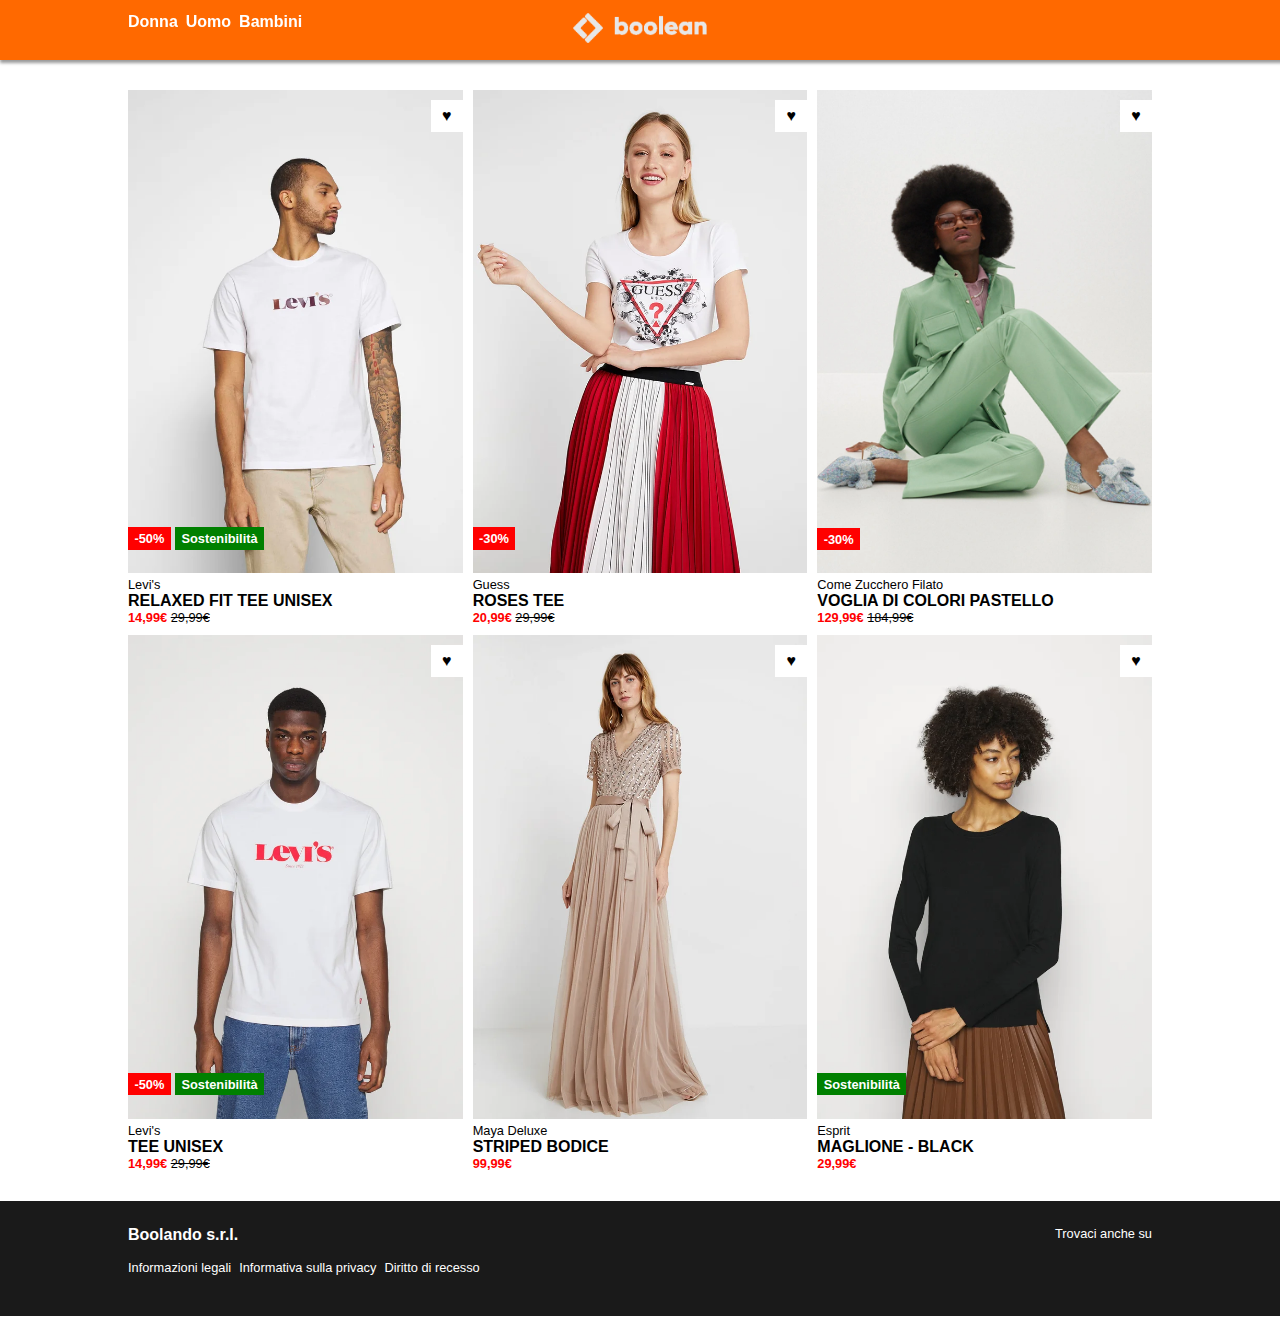
<file: index.html>
<!DOCTYPE html>
<html lang="en">
<head>
    <meta charset="UTF-8">
    <meta http-equiv="X-UA-Compatible" content="IE=edge">
    <meta name="viewport" content="width=device-width, initial-scale=1.0">
    <title>Boolando</title>
    <!-- *Custom Style -->
    <link rel="stylesheet" href="css/style.css">
    <!-- *Font -->
    <link rel="stylesheet" href="https://cdnjs.cloudflare.com/ajax/libs/font-awesome/6.3.0/css/all.min.css" integrity="sha512-SzlrxWUlpfuzQ+pcUCosxcglQRNAq/DZjVsC0lE40xsADsfeQoEypE+enwcOiGjk/bSuGGKHEyjSoQ1zVisanQ==" crossorigin="anonymous" referrerpolicy="no-referrer" />
</head>
<body>
    <!-- !HEADING -->
    <header>
        <div class="side container">
            <div class="section">
                <ul>
                    <li><a href=""><h2 class="font-medium">Donna</h2></a></li>
                    <li><a href=""><h2 class="font-medium">Uomo</h2></a></li>
                    <li><a href=""><h2 class="font-medium">Bambini</h2></a></li>
                </ul>
            </div>
            <div class="logo">
                <img src="img/boolean-logo.png" alt="">
            </div>
            <div class="profile">
                <ul>
                    <li><a href=""><i class="fa-regular fa-user"></i></a></li>
                    <li><a href=""><i class="fa-regular fa-heart"></i></a></li>
                    <li><a href=""><i class="fa-solid fa-bag-shopping"></i></a></li>
                </ul>
            </div>
        </div>
    </header>
    <!-- !HEADING -->

    <!-- !MAIN -->
    <main>
        <div class="container">
            <div class="card">
                <div class="overlay">
                    <img class="display" src="img/1.webp" alt="">
                    <img class="hover" src="img/1b.webp" alt="">
                    <div class="heart">&hearts;</div>
                    <div class="tag-holder">
                        <span class="tag redbox font-small">-50%</span>
                        <span class="tag greenbox font-small">Sostenibilità</span>
                    </div>
                </div>
                <div class="text">
                    <h3 class="brand font-small">Levi's</h3>
                    <h2 class="item-name font-medium">RELAXED FIT TEE UNISEX</h2>
                    <h3 class="price font-small"><span class="price-current">14,99&euro;</span> <span class="price-old">29,99&euro;</span></h3>
                </div>
            </div>
            <div class="card">
                <div class="overlay">
                    <img class="display" src="img/2.webp" alt="">
                    <img class="hover" src="img/2b.webp" alt="">
                    <div class="heart">&hearts;</div>
                    <div class="tag-holder">
                        <span class="tag redbox font-small">-30%</span>
                    </div>
                </div>
                <div class="text">
                    <h3 class="brand font-small">Guess</h3>
                    <h2 class="item-name font-medium">ROSES TEE</h2>
                    <h3 class="price font-small"><span class="price-current">20,99&euro;</span> <span class="price-old">29,99&euro;</span></h3>
                </div>
            </div>
            <div class="card">
                <div class="overlay">
                    <img class="display" src="img/3.webp" alt="">
                    <img class="hover" src="img/3b.webp" alt="">
                    <div class="heart">&hearts;</div>
                    <div class="tag-holder">
                        <span class="tag redbox font-small">-30%</span>
                    </div>
                </div>
                <div class="text">
                    <h3 class="brand font-small">Come Zucchero Filato</h3>
                    <h2 class="item-name font-medium">VOGLIA DI COLORI PASTELLO</h2>
                    <h3 class="price font-small"><span class="price-current">129,99&euro;</span> <span class="price-old">184,99&euro;</span></h3>
                </div>
            </div>
            <div class="card">
                <div class="overlay">
                    <img class="display" src="img/4.webp" alt="">
                    <img class="hover" src="img/4b.webp" alt="">
                    <div class="heart">&hearts;</div>
                    <div class="tag-holder">
                        <span class="tag redbox font-small">-50%</span>
                        <span class="tag greenbox font-small">Sostenibilità</span>
                    </div>
                </div>
                <div class="text">
                    <h3 class="brand font-small">Levi's</h3>
                    <h2 class="item-name font-medium">TEE UNISEX</h2>
                    <h3 class="price font-small"><span class="price-current">14,99&euro;</span> <span class="price-old">29,99&euro;</span></h3>
                </div>
            </div>
            <div class="card">
                <div class="overlay">
                    <img class="display" src="img/5.webp" alt="">
                    <img class="hover" src="img/5b.webp" alt="">
                    <div class="heart">&hearts;</div>
                    <div class="tag-holder">
                    </div>
                </div>
                <div class="text">
                    <h3 class="brand font-small">Maya Deluxe</h3>
                    <h2 class="item-name font-medium">STRIPED BODICE</h2>
                    <h3 class="price font-small"><span class="price-current">99,99&euro;</span> <span class="price-old"></span></h3>
                </div>
            </div>
            <div class="card">
                <div class="overlay">
                    <img class="display" src="img/6.webp" alt="">
                    <img class="hover" src="img/6b.webp" alt="">
                    <div class="heart">&hearts;</div>
                    <div class="tag-holder">
                        <span class="tag greenbox font-small">Sostenibilità</span>
                    </div>
                </div>
                <div class="text">
                    <h3 class="brand font-small">Esprit</h3>
                    <h2 class="item-name font-medium">MAGLIONE - BLACK</h2>
                    <h3 class="price font-small"><span class="price-current">29,99&euro;</span> <span class="price-old"></span></h3>
                </div>
            </div>
        </div>
        
    </main>
    <!-- !MAIN -->

    <!-- !FOOTER -->
    <footer>
        <div class="side container">
            <div class="bottom-left">
                <h1 class="font-medium" >Boolando s.r.l.</h1>
                <ul class="font-small">
                    <li><a href="">Informazioni legali</a></li>
                    <li><a href="">Informativa sulla privacy</a></li>
                    <li><a href="">Diritto di recesso</a></li>
                </ul>
            </div>
            <div class="bottom-right">
                <h3 class="font-small"> Trovaci anche su</h3>
                <ul>
                    <li><a href=""><i class="fa-brands fa-square-twitter"></i></a></li>
                    <li><a href=""><i class="fa-brands fa-square-facebook"></i></a></li>
                    <li><a href=""><i class="fa-brands fa-square-instagram"></i></a></li>
                    <li><a href=""><i class="fa-brands fa-square-pinterest"></i></a></li>
                    <li><a href=""><i class="fa-brands fa-square-youtube"></i></a></li>
                </ul>
            </div>
        </div>
    </footer>
    <!-- !FOOTER -->
</body>
</html>
</file>
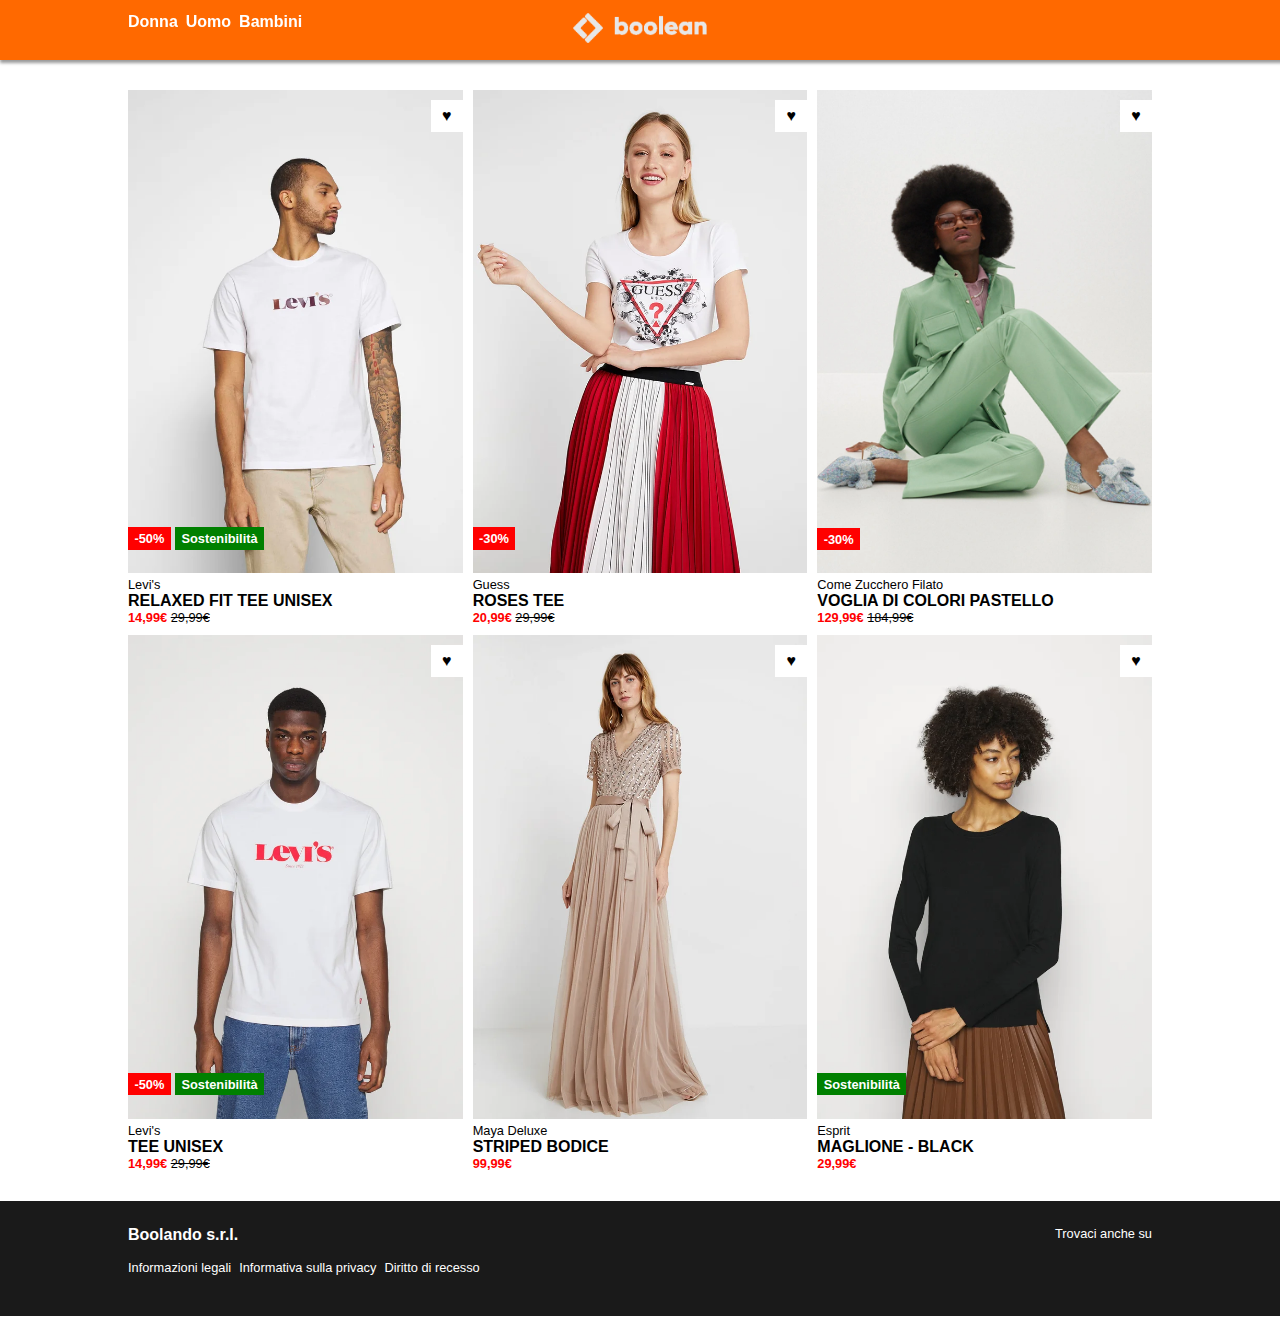
<file: inde.html>
<!DOCTYPE html>
<html lang="en">
<head>
    <meta charset="UTF-8">
    <meta http-equiv="X-UA-Compatible" content="IE=edge">
    <meta name="viewport" content="width=device-width, initial-scale=1.0">
    <title>Boolando</title>
    <!-- *Custom Style -->
    <link rel="stylesheet" href="css/style.css">
    <!-- *Font -->
    <link rel="stylesheet" href="https://cdnjs.cloudflare.com/ajax/libs/font-awesome/6.3.0/css/all.min.css" integrity="sha512-SzlrxWUlpfuzQ+pcUCosxcglQRNAq/DZjVsC0lE40xsADsfeQoEypE+enwcOiGjk/bSuGGKHEyjSoQ1zVisanQ==" crossorigin="anonymous" referrerpolicy="no-referrer" />
</head>
<body>
    <!-- !HEADING -->
    <header>
        <div class="side container">
            <div class="section">
                <ul>
                    <li><h2 class="font-medium">Donna</h2></li>
                    <li><h2 class="font-medium">Uomo</h2></li>
                    <li><h2 class="font-medium">Bambini</h2></li>
                </ul>
            </div>
            <div class="logo">
                <img src="img/boolean-logo.png" alt="">
            </div>
            <div class="profile">
                <ul>
                    <li><i class="fa-regular fa-user"></i></li>
                    <li><i class="fa-regular fa-heart"></i></li>
                    <li><i class="fa-solid fa-bag-shopping"></i></li>
                </ul>
            </div>
        </div>
    </header>
    <!-- !HEADING -->

    <!-- !MAIN -->
    <main>
        <div class="container">
            <div class="card">
                <div class="overlay">
                    <img src="img/1.webp" alt="">
                    <img class="hover" src="img/1b.webp" alt="">
                    <div class="heart">&hearts;</div>
                    <div class="tag-holder">
                        <span class="tag redbox font-small">-50%</span>
                        <span class="tag greenbox font-small">Sostenibilità</span>
                    </div>
                </div>
                <div class="text">
                    <h3 class="brand font-small">Levi's</h3>
                    <h2 class="item-name font-medium">RELAXED FIT TEE UNISEX</h2>
                    <h3 class="price font-small"><span class="price-current">14,99&euro;</span> <span class="price-old">29,99&euro;</span></h3>
                </div>
            </div>
            <div class="card">
                <div class="overlay">
                    <img src="img/2.webp" alt="">
                    <img class="hover" src="img/2b.webp" alt="">
                    <div class="heart">&hearts;</div>
                    <div class="tag-holder">
                        <span class="tag redbox font-small">-30%</span>
                    </div>
                </div>
                <div class="text">
                    <h3 class="brand font-small">Guess</h3>
                    <h2 class="item-name font-medium">ROSES TEE</h2>
                    <h3 class="price font-small"><span class="price-current">20,99&euro;</span> <span class="price-old">29,99&euro;</span></h3>
                </div>
            </div>
            <div class="card">
                <div class="overlay">
                    <img src="img/3.webp" alt="">
                    <img class="hover" src="img/3b.webp" alt="">
                    <div class="heart">&hearts;</div>
                    <div class="tag-holder">
                        <span class="tag redbox font-small">-30%</span>
                    </div>
                </div>
                <div class="text">
                    <h3 class="brand font-small">Come Zucchero Filato</h3>
                    <h2 class="item-name font-medium">VOGLIA DI COLORI PASTELLO</h2>
                    <h3 class="price font-small"><span class="price-current">129,99&euro;</span> <span class="price-old">184,99&euro;</span></h3>
                </div>
            </div>
            <div class="card">
                <div class="overlay">
                    <img src="img/4.webp" alt="">
                    <img class="hover" src="img/4b.webp" alt="">
                    <div class="heart">&hearts;</div>
                    <div class="tag-holder">
                        <span class="tag redbox font-small">-50%</span>
                        <span class="tag greenbox font-small">Sostenibilità</span>
                    </div>
                </div>
                <div class="text">
                    <h3 class="brand font-small">Levi's</h3>
                    <h2 class="item-name font-medium">TEE UNISEX</h2>
                    <h3 class="price font-small"><span class="price-current">14,99&euro;</span> <span class="price-old">29,99&euro;</span></h3>
                </div>
            </div>
            <div class="card">
                <div class="overlay">
                    <img src="img/5.webp" alt="">
                    <img class="hover" src="img/5b.webp" alt="">
                    <div class="heart">&hearts;</div>
                    <div class="tag-holder">
                    </div>
                </div>
                <div class="text">
                    <h3 class="brand font-small">Maya Deluxe</h3>
                    <h2 class="item-name font-medium">STRIPED BODICE</h2>
                    <h3 class="price font-small"><span class="price-current">99,99&euro;</span> <span class="price-old"></span></h3>
                </div>
            </div>
            <div class="card">
                <div class="overlay">
                    <img src="img/6.webp" alt="">
                    <img class="hover" src="img/6b.webp" alt="">
                    <div class="heart">&hearts;</div>
                    <div class="tag-holder">
                        <span class="tag greenbox font-small">Sostenibilità</span>
                    </div>
                </div>
                <div class="text">
                    <h3 class="brand font-small">Esprit</h3>
                    <h2 class="item-name font-medium">MAGLIONE - BLACK</h2>
                    <h3 class="price font-small"><span class="price-current">29,99&euro;</span> <span class="price-old"></span></h3>
                </div>
            </div>
        </div>
        
    </main>
    <!-- !MAIN -->

    <!-- !FOOTER -->
    <footer>
        <div class="side container">
            <div class="bottom-left">
                <h1 class="font-medium" >Boolando s.r.l.</h1>
                <ul class="font-small">
                    <li><a href="">Informazioni legali</a></li>
                    <li><a href="">Informativa sulla privacy</a></li>
                    <li><a href="">Diritto di recesso</a></li>
                </ul>
            </div>
            <div class="bottom-right">
                <h3 class="font-small"> Trovaci anche su</h3>
                <ul>
                    <li><a href=""><i class="fa-brands fa-square-twitter"></i></a></li>
                    <li><a href=""><i class="fa-brands fa-square-facebook"></i></a></li>
                    <li><a href=""><i class="fa-brands fa-square-instagram"></i></a></li>
                    <li><a href=""><i class="fa-brands fa-square-pinterest"></i></a></li>
                    <li><a href=""><i class="fa-brands fa-square-youtube"></i></a></li>
                </ul>
            </div>
        </div>
    </footer>
    <!-- !FOOTER -->
</body>
</html>
</file>
<file: css/style.css>
/* !RESET */
* {
    margin: 0;
    padding: 0;
    box-sizing: border-box;
}
/* !COMMON */
:root {
    --header-clr: #FF6900;
    --red-tag: #FF0000;
    --green-tag: #008000;
    --footer-clr: #1A1A1A;
}
a {
    text-decoration: none;
    color: white;
}
body {
    max-width: 1500px;
    font-family: sans-serif;
}
.container {
    display: flex;
    flex-wrap: wrap;
    width: 80%;
    margin: 0 auto;
}
img {
    max-width: 100%;
}
.font-small {
    font-size: .8rem;
    font-weight: lighter;
}
.font-medium {
    font-size: 1rem;
}
.heart {
    position: absolute;
    background-color: white;
    width: 2rem;
    height: 2rem;
    line-height: 2rem;
    text-align: center;
    top: 10px;
    right: 0;
}
.price-current {
    color: #FF0000;
    font-weight: bold;
}
.price-old {
    text-decoration: line-through;
}
.tag-holder {
    position: absolute;
    left: 0;
    bottom: 30px;
}
.tag {
    padding: .3em .5em;
    color: white;
    font-weight: bold;
}
.redbox {
    background-color: #FF0000;
}
.greenbox {
    background-color: #008000;
}
ul {
    list-style: none;
}
li a:hover {
    text-decoration: underline;
}
.side li{
    margin-right: .5rem;
}
/* !HEADER */
header {
    background-color: #FF6900;
    height: 60px;
    display: flex;
    align-items: center;
    position: fixed;
    top: 0;
    left: 0;
    width: 100%;
    z-index: 1;
    box-shadow: 3px 0 3px 3px rgba(0, 0, 0, .4);
}
header > .container {
    color: white;
}
header img {
    max-height: 30px;
}
.container ul {
    display: flex;
}
.section {
    width: 20%;
}
.logo {
    text-align: center;
    flex-grow: 2;
}
.profile {
    width: 20%;
    display: flex;
    justify-content: flex-end;
}
/* !MAIN */
main .container {
    margin: 90px auto 30px;
    gap: 10px;
}
.card {
    width: calc(100% / 3 - 20px / 3);

}
.overlay {
    position: relative;
}
.hover {
    display: none;
}
.overlay:hover .hover {
    display: inline-block;
}
.overlay:hover .display {
    display: none;
}
.heart:hover {
    color: #FF0000;
} 
/* !FOOTER */
footer {
    background-color: #1A1A1A;
    color: white;
    padding: 25px 0;
    border-bottom: 1px solid white;
}
footer .container {
    justify-content: space-between;
}

footer > .container > div > * {
    margin-bottom: 1rem;
}
</file>
